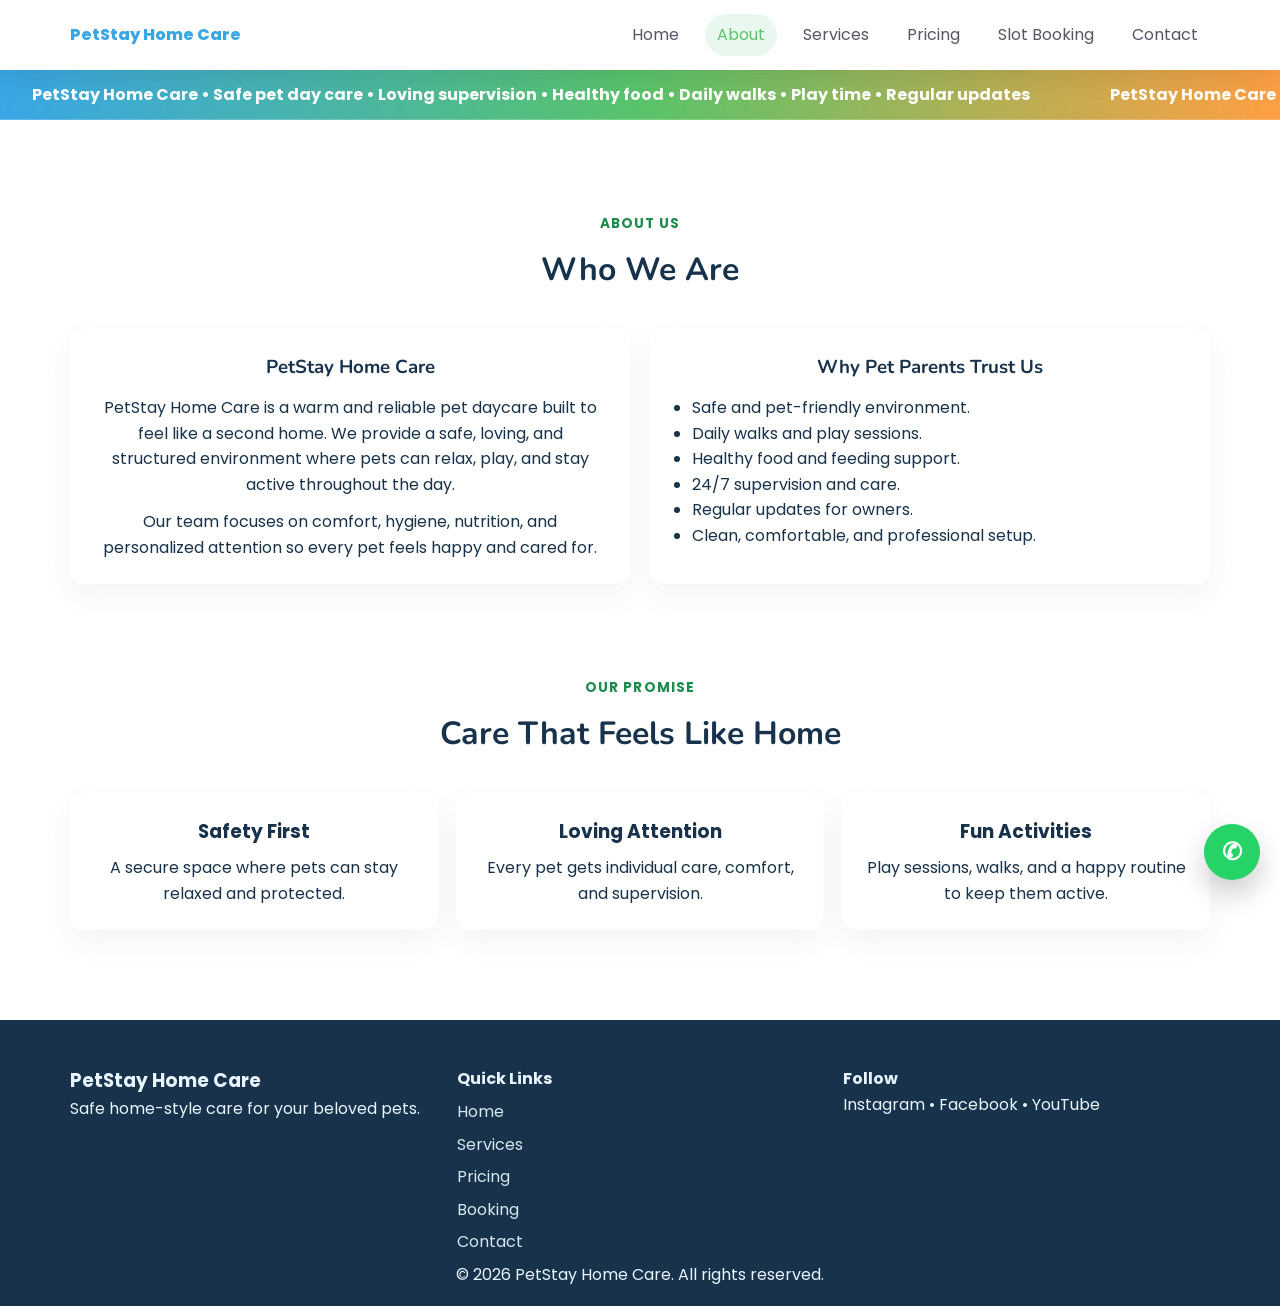
<file: about.html>
<!DOCTYPE html>
<html lang="en">
<head>
  <meta charset="utf-8" />
  <meta name="viewport" content="width=device-width, initial-scale=1" />
  <title>PetStay Home Care — About</title>
  <link rel="stylesheet" href="css/style.css" />
  <link rel="stylesheet" href="css/responsive.css" />
  <link rel="preconnect" href="https://fonts.googleapis.com" />
  <link rel="preconnect" href="https://fonts.gstatic.com" crossorigin />
  <link href="https://fonts.googleapis.com/css2?family=Poppins:wght@300;400;500;600;700&family=Nunito:wght@400;600;700&display=swap" rel="stylesheet" />
</head>
<body>
  <div id="loader" class="loader"><div class="spinner"></div></div>

  <header class="navbar sticky">
    <div class="container nav-wrap">
      <a class="brand" href="index.html">PetStay Home Care</a>
      <button id="menuToggle" class="menu-toggle" aria-label="Toggle navigation" aria-expanded="false">☰</button>
      <nav class="nav-menu" id="navMenu">
        <a href="index.html">Home</a>
        <a href="about.html" class="active">About</a>
        <a href="services.html">Services</a>
        <a href="pricing.html">Pricing</a>
        <a href="booking.html">Slot Booking</a>
        <a href="contact.html">Contact</a>
      </nav>
    </div>
  </header>

  <div class="announcement-bar" role="status" aria-live="polite">
    <div class="announcement-track">
      <span>PetStay Home Care • Safe pet day care • Loving supervision • Healthy food • Daily walks • Play time • Regular updates</span>
      <span>PetStay Home Care • Safe pet day care • Loving supervision • Healthy food • Daily walks • Play time • Regular updates</span>
    </div>
  </div>

  <main class="section">
    <div class="container">
      <div class="section-title reveal">
        <span>About Us</span>
        <h2>Who We Are</h2>
      </div>

      <div class="about-grid">
        <div class="info-card reveal">
          <h3 style="margin-bottom:12px; font-family:'Nunito',sans-serif;">PetStay Home Care</h3>
          <p>PetStay Home Care is a warm and reliable pet daycare built to feel like a second home. We provide a safe, loving, and structured environment where pets can relax, play, and stay active throughout the day.</p>
          <p style="margin-top:12px;">Our team focuses on comfort, hygiene, nutrition, and personalized attention so every pet feels happy and cared for.</p>
        </div>

        <div class="info-card reveal">
          <h3 style="margin-bottom:12px; font-family:'Nunito',sans-serif;">Why Pet Parents Trust Us</h3>
          <ul class="list">
            <li>Safe and pet-friendly environment.</li>
            <li>Daily walks and play sessions.</li>
            <li>Healthy food and feeding support.</li>
            <li>24/7 supervision and care.</li>
            <li>Regular updates for owners.</li>
            <li>Clean, comfortable, and professional setup.</li>
          </ul>
        </div>
      </div>

      <div class="section" style="padding-bottom:0;">
        <div class="section-title reveal">
          <span>Our Promise</span>
          <h2>Care That Feels Like Home</h2>
        </div>

        <div class="card-grid three">
          <div class="feature-card reveal">
            <h3>Safety First</h3>
            <p style="margin-top:8px;">A secure space where pets can stay relaxed and protected.</p>
          </div>
          <div class="feature-card reveal">
            <h3>Loving Attention</h3>
            <p style="margin-top:8px;">Every pet gets individual care, comfort, and supervision.</p>
          </div>
          <div class="feature-card reveal">
            <h3>Fun Activities</h3>
            <p style="margin-top:8px;">Play sessions, walks, and a happy routine to keep them active.</p>
          </div>
        </div>
      </div>
    </div>
    <a
  id="whatsappFloat"
  class="whatsapp-float"
  href="https://wa.me/919959325544?text=Hello%20PetStay%20Home%20Care%2C%20I%20want%20to%20book%20a%20slot%20for%20my%20pet."
  target="_blank"
  rel="noopener noreferrer"
  aria-label="Chat on WhatsApp"
>
  <span class="whatsapp-icon">✆</span>
</a>
  </main>

  <footer class="footer">
    <div class="container footer-grid">
      <div>
        <h3>PetStay Home Care</h3>
        <p>Safe home-style care for your beloved pets.</p>
      </div>
      <div>
        <h4>Quick Links</h4>
        <a href="index.html">Home</a>
        <a href="services.html">Services</a>
        <a href="pricing.html">Pricing</a>
        <a href="booking.html">Booking</a>
        <a href="contact.html">Contact</a>
      </div>
      <div>
        <h4>Follow</h4>
        <p>Instagram • Facebook • YouTube</p>
      </div>
    </div>
    <center><p class="copyright">© 2026 PetStay Home Care. All rights reserved.</p></center>
  </footer>

  <script src="js/script.js"></script>
</body>
</html>
</file>
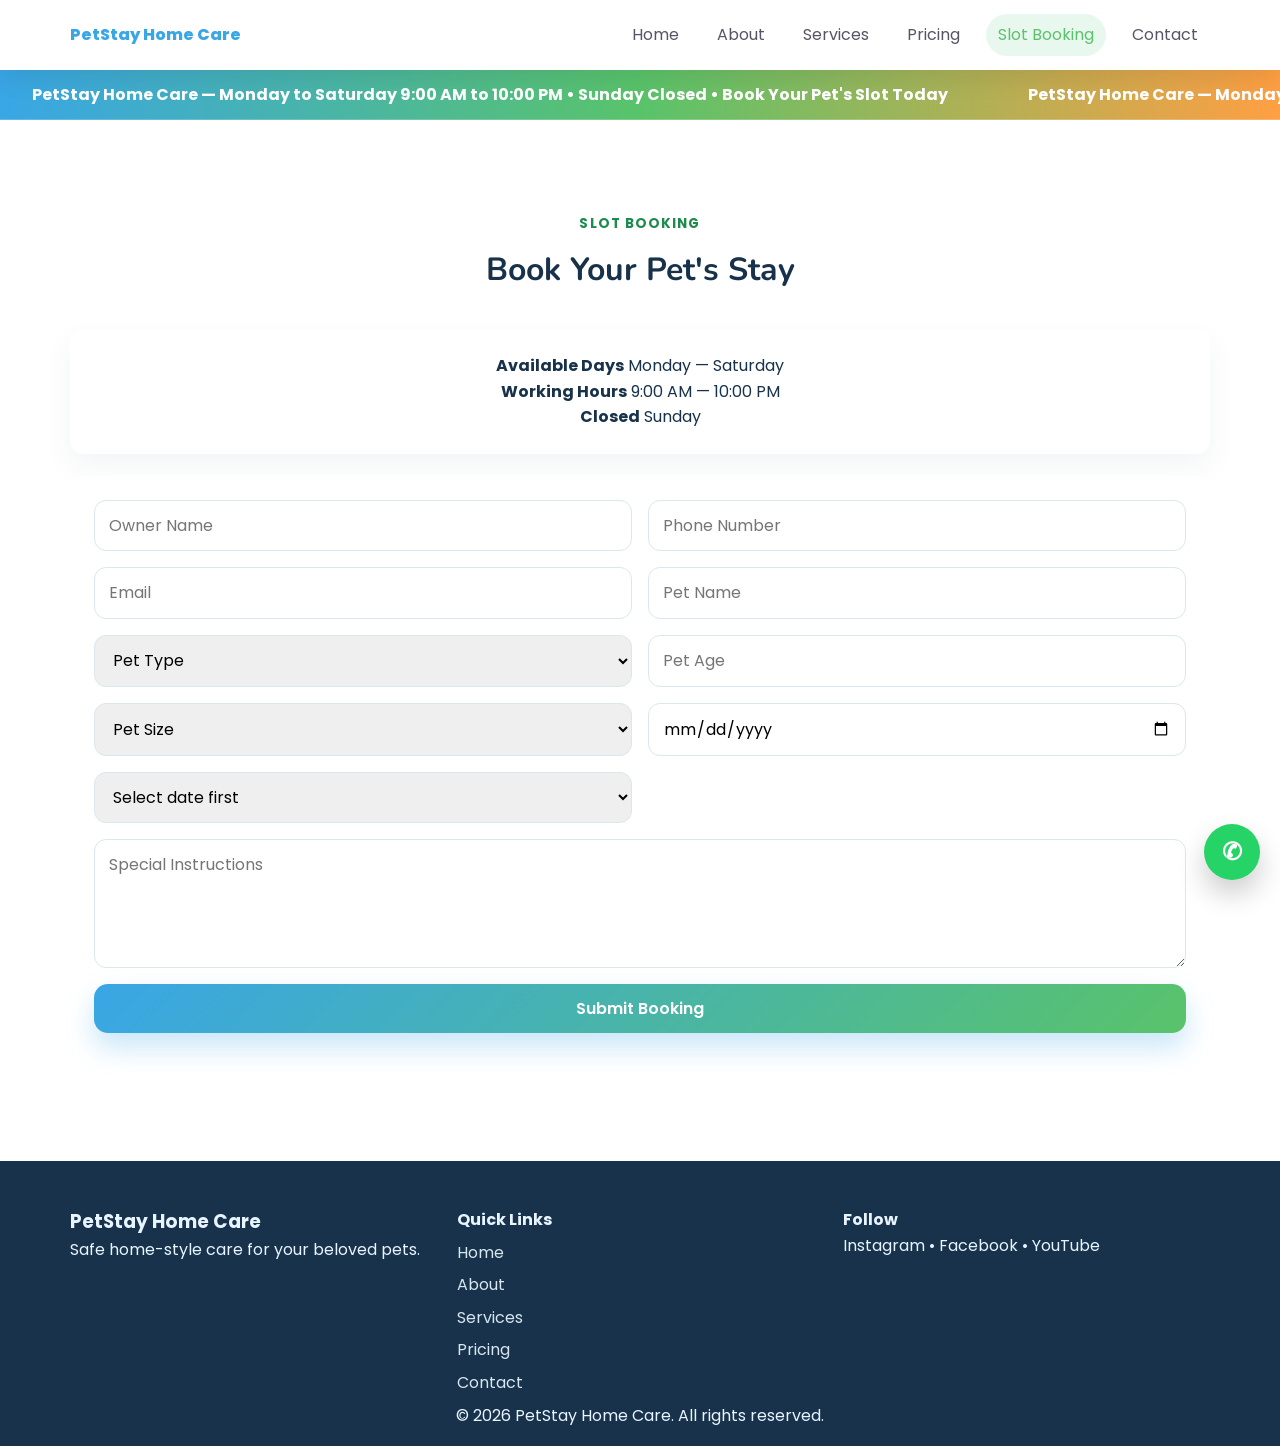
<file: booking.html>
<!DOCTYPE html>
<html lang="en">
<head>
  <meta charset="utf-8" />
  <meta name="viewport" content="width=device-width, initial-scale=1" />
  <title>PetStay Home Care — Slot Booking</title>
  <link rel="stylesheet" href="css/style.css" />
  <link rel="stylesheet" href="css/booking.css" />
  <link rel="stylesheet" href="css/responsive.css" />
  <link rel="preconnect" href="https://fonts.googleapis.com" />
  <link rel="preconnect" href="https://fonts.gstatic.com" crossorigin />
  <link href="https://fonts.googleapis.com/css2?family=Poppins:wght@300;400;500;600;700&family=Nunito:wght@400;600;700&display=swap" rel="stylesheet" />
</head>
<body>
  <div id="loader" class="loader"><div class="spinner"></div></div>

  <header class="navbar sticky">
    <div class="container nav-wrap">
      <a class="brand" href="index.html">PetStay Home Care</a>
      <button id="menuToggle" class="menu-toggle" aria-label="Toggle navigation" aria-expanded="false">☰</button>
      <nav class="nav-menu" id="navMenu">
        <a href="index.html">Home</a>
        <a href="about.html">About</a>
        <a href="services.html">Services</a>
        <a href="pricing.html">Pricing</a>
        <a href="booking.html" class="active">Slot Booking</a>
        <a href="contact.html">Contact</a>
      </nav>
    </div>
  </header>

  <div class="announcement-bar" role="status" aria-live="polite">
    <div class="announcement-track">
      <span>PetStay Home Care — Monday to Saturday 9:00 AM to 10:00 PM • Sunday Closed • Book Your Pet's Slot Today</span>
      <span>PetStay Home Care — Monday to Saturday 9:00 AM to 10:00 PM • Sunday Closed • Book Your Pet's Slot Today</span>
    </div>
  </div>

  <main class="section">
    <div class="container">
      <div class="section-title reveal">
        <span>Slot Booking</span>
        <h2>Book Your Pet's Stay</h2>
      </div>

      <div class="info-card reveal" style="margin-bottom:22px;">
        <p><strong>Available Days</strong> Monday — Saturday</p>
        <p><strong>Working Hours</strong> 9:00 AM — 10:00 PM</p>
        <p><strong>Closed</strong> Sunday</p>
      </div>

      <form id="bookingForm" class="form-grid reveal" action="https://formspree.io/f/xqevbkep" method="POST" novalidate>
        <input type="text" name="ownerName" placeholder="Owner Name" required />
        <input type="tel" name="phoneNumber" placeholder="Phone Number" required />
        <input type="email" name="email" placeholder="Email" required />
        <input type="text" name="petName" placeholder="Pet Name" required />

        <select name="petType" required>
          <option value="">Pet Type</option>
          <option>Dog</option>
          <option>Cat</option>
          <option>Others</option>
        </select>

        <input type="text" name="petAge" placeholder="Pet Age" required />

        <select name="petSize" required>
          <option value="">Pet Size</option>
          <option>Small</option>
          <option>Medium</option>
          <option>Large</option>
        </select>

        <input type="date" id="bookingDate" name="bookingDate" required />

        <select id="timeSlot" name="timeSlot" required>
          <option value="">Select date first</option>
        </select>

        <textarea name="specialInstructions" rows="4" placeholder="Special Instructions"></textarea>
        <button type="submit" class="btn btn-primary full">Submit Booking</button>
      </form>

      <div id="bookingMessage" class="message" aria-live="polite"></div>
    </div>

    <div id="successPopup" class="popup" aria-hidden="true">
      <div class="popup-box">
        <h3>Your slot has been booked successfully!</h3>
        <p style="margin:10px 0 18px;">We've saved your booking details temporarily.</p>
        <button class="btn btn-primary" id="closePopup">Okay</button>
      </div>
    </div>
    <a
  id="whatsappFloat"
  class="whatsapp-float"
  href="https://wa.me/919959325544?text=Hello%20PetStay%20Home%20Care%2C%20I%20want%20to%20book%20a%20slot%20for%20my%20pet."
  target="_blank"
  rel="noopener noreferrer"
  aria-label="Chat on WhatsApp"
>
  <span class="whatsapp-icon">✆</span>
</a>
  </main>

  <footer class="footer">
    <div class="container footer-grid">
      <div>
        <h3>PetStay Home Care</h3>
        <p>Safe home-style care for your beloved pets.</p>
      </div>

      <div>
        <h4>Quick Links</h4>
        <a href="index.html">Home</a>
        <a href="about.html">About</a>
        <a href="services.html">Services</a>
        <a href="pricing.html">Pricing</a>
        <a href="contact.html">Contact</a>
      </div>

      <div>
        <h4>Follow</h4>
        <p>Instagram • Facebook • YouTube</p>
      </div>
    </div>
    <center><p class="copyright">© 2026 PetStay Home Care. All rights reserved.</p></center>
  </footer>

  <script src="js/script.js"></script>
  <script src="js/calendar.js"></script>
  <script src="js/booking.js"></script>
</body>
</html>
</file>
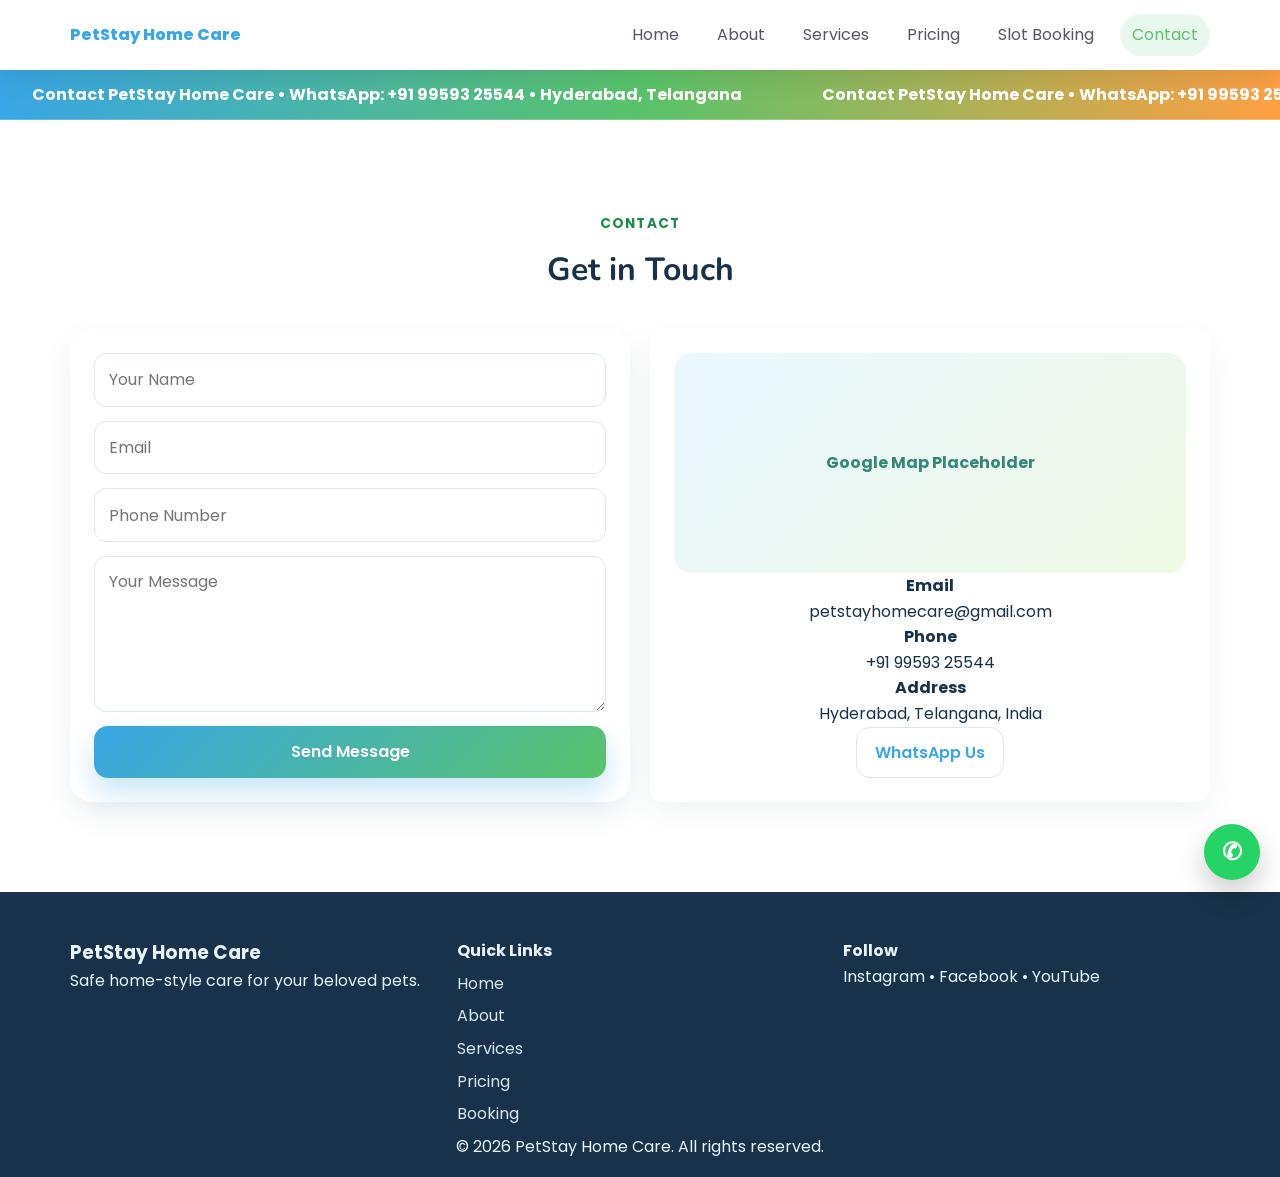
<file: contact.html>
<!DOCTYPE html>
<html lang="en">
<head>
  <meta charset="utf-8" />
  <meta name="viewport" content="width=device-width, initial-scale=1" />
  <title>PetStay Home Care — Contact</title>
  <link rel="stylesheet" href="css/style.css" />
  <link rel="stylesheet" href="css/responsive.css" />
  <link rel="preconnect" href="https://fonts.googleapis.com" />
  <link rel="preconnect" href="https://fonts.gstatic.com" crossorigin />
  <link href="https://fonts.googleapis.com/css2?family=Poppins:wght@300;400;500;600;700&family=Nunito:wght@400;600;700&display=swap" rel="stylesheet" />
</head>
<body>
  <div id="loader" class="loader"><div class="spinner"></div></div>

  <header class="navbar sticky">
    <div class="container nav-wrap">
      <a class="brand" href="index.html">PetStay Home Care</a>
      <button id="menuToggle" class="menu-toggle" aria-label="Toggle navigation" aria-expanded="false">☰</button>
      <nav class="nav-menu" id="navMenu">
        <a href="index.html">Home</a>
        <a href="about.html">About</a>
        <a href="services.html">Services</a>
        <a href="pricing.html">Pricing</a>
        <a href="booking.html">Slot Booking</a>
        <a href="contact.html" class="active">Contact</a>
      </nav>
    </div>
  </header>

  <div class="announcement-bar" role="status" aria-live="polite">
    <div class="announcement-track">
      <span>Contact PetStay Home Care • WhatsApp: +91 99593 25544 • Hyderabad, Telangana</span>
      <span>Contact PetStay Home Care • WhatsApp: +91 99593 25544 • Hyderabad, Telangana</span>
    </div>
  </div>

  <main class="section">
    <div class="container">
      <div class="section-title reveal">
        <span>Contact</span>
        <h2>Get in Touch</h2>
      </div>

      <div class="contact-grid">
        <form class="contact-form reveal" id="contactForm" action="https://formspree.io/f/xjgqrodd" method="POST" novalidate>
          <input type="text" name="name" placeholder="Your Name" required />
          <input type="email" name="email" placeholder="Email" required />
          <input type="tel" name="phone" placeholder="Phone Number" />
          <textarea name="message" rows="5" placeholder="Your Message" required></textarea>
          <button class="btn btn-primary" type="submit">Send Message</button>
        </form>

        <div class="info-card map-card reveal">
          <div class="map-placeholder">Google Map Placeholder</div>
          <p><strong>Email</strong><br/>petstayhomecare@gmail.com</p>
          <p><strong>Phone</strong><br/>+91 99593 25544</p>
          <p><strong>Address</strong><br/>Hyderabad, Telangana, India</p>
          <a class="btn btn-secondary" href="https://wa.me/919959325544" target="_blank" rel="noopener">WhatsApp Us</a>
        </div>
      </div>
    </div>
    <a
  id="whatsappFloat"
  class="whatsapp-float"
  href="https://wa.me/919959325544?text=Hello%20PetStay%20Home%20Care%2C%20I%20want%20to%20book%20a%20slot%20for%20my%20pet."
  target="_blank"
  rel="noopener noreferrer"
  aria-label="Chat on WhatsApp"
>
  <span class="whatsapp-icon">✆</span>
</a>
  </main>

  <footer class="footer">
    <div class="container footer-grid">
      <div>
        <h3>PetStay Home Care</h3>
        <p>Safe home-style care for your beloved pets.</p>
      </div>

      <div>
        <h4>Quick Links</h4>
        <a href="index.html">Home</a>
        <a href="about.html">About</a>
        <a href="services.html">Services</a>
        <a href="pricing.html">Pricing</a>
        <a href="booking.html">Booking</a>
      </div>

      <div>
        <h4>Follow</h4>
        <p>Instagram • Facebook • YouTube</p>
      </div>
    </div>
    <center><p class="copyright">© 2026 PetStay Home Care. All rights reserved.</p></center>
  </footer>

  <script src="js/script.js"></script>
</body>
</html>
</file>
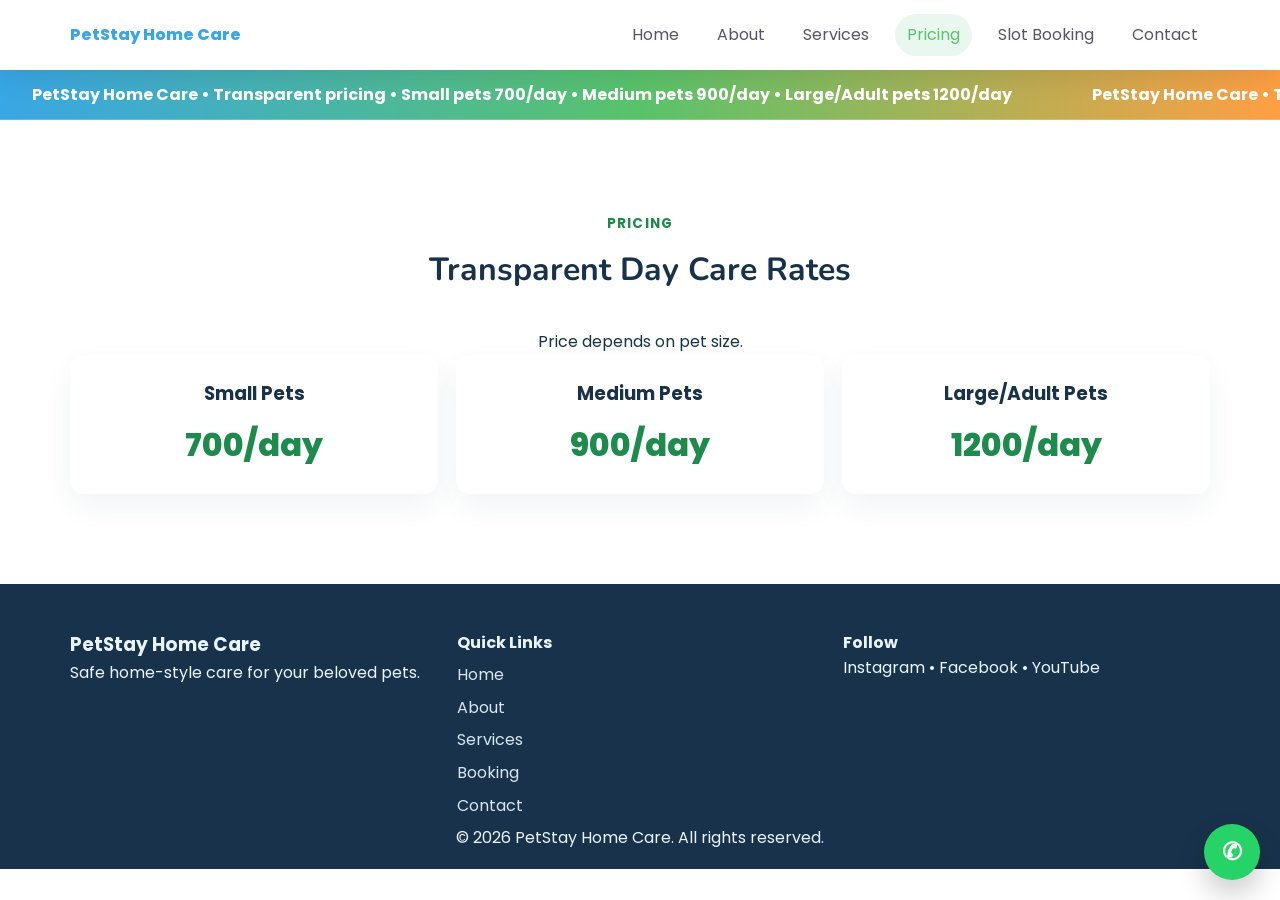
<file: pricing.html>
<!DOCTYPE html>
<html lang="en">
<head>
  <meta charset="utf-8" />
  <meta name="viewport" content="width=device-width, initial-scale=1" />
  <title>PetStay Home Care — Pricing</title>
  <link rel="stylesheet" href="css/style.css" />
  <link rel="stylesheet" href="css/responsive.css" />
  <link rel="preconnect" href="https://fonts.googleapis.com" />
  <link rel="preconnect" href="https://fonts.gstatic.com" crossorigin />
  <link href="https://fonts.googleapis.com/css2?family=Poppins:wght@300;400;500;600;700&family=Nunito:wght@400;600;700&display=swap" rel="stylesheet" />
</head>
<body>
  <div id="loader" class="loader"><div class="spinner"></div></div>

  <header class="navbar sticky">
    <div class="container nav-wrap">
      <a class="brand" href="index.html">PetStay Home Care</a>
      <button id="menuToggle" class="menu-toggle" aria-label="Toggle navigation" aria-expanded="false">☰</button>
      <nav class="nav-menu" id="navMenu">
        <a href="index.html">Home</a>
        <a href="about.html">About</a>
        <a href="services.html">Services</a>
        <a href="pricing.html" class="active">Pricing</a>
        <a href="booking.html">Slot Booking</a>
        <a href="contact.html">Contact</a>
      </nav>
    </div>
  </header>

  <div class="announcement-bar" role="status" aria-live="polite">
    <div class="announcement-track">
      <span>PetStay Home Care • Transparent pricing • Small pets 700/day • Medium pets 900/day • Large/Adult pets 1200/day</span>
      <span>PetStay Home Care • Transparent pricing • Small pets 700/day • Medium pets 900/day • Large/Adult pets 1200/day</span>
    </div>
  </div>

  <main class="section">
    <div class="container">
      <div class="section-title reveal">
        <span>Pricing</span>
        <h2>Transparent Day Care Rates</h2>
      </div>

      <p class="center-text">Price depends on pet size.</p>

      <div class="card-grid three pricing-grid">
        <div class="price-card reveal">
          <h3>Small Pets</h3>
          <p class="price">700/day</p>
        </div>
        <div class="price-card reveal">
          <h3>Medium Pets</h3>
          <p class="price">900/day</p>
        </div>
        <div class="price-card reveal">
          <h3>Large/Adult Pets</h3>
          <p class="price">1200/day</p>
        </div>
      </div>
    </div>
    <a
  id="whatsappFloat"
  class="whatsapp-float"
  href="https://wa.me/919959325544?text=Hello%20PetStay%20Home%20Care%2C%20I%20want%20to%20book%20a%20slot%20for%20my%20pet."
  target="_blank"
  rel="noopener noreferrer"
  aria-label="Chat on WhatsApp"
>
  <span class="whatsapp-icon">✆</span>
</a>
  </main>

  <footer class="footer">
    <div class="container footer-grid">
      <div>
        <h3>PetStay Home Care</h3>
        <p>Safe home-style care for your beloved pets.</p>
      </div>
      <div>
        <h4>Quick Links</h4>
        <a href="index.html">Home</a>
        <a href="about.html">About</a>
        <a href="services.html">Services</a>
        <a href="booking.html">Booking</a>
        <a href="contact.html">Contact</a>
      </div>
      <div>
        <h4>Follow</h4>
        <p>Instagram • Facebook • YouTube</p>
      </div>
    </div>
    <center><p class="copyright">© 2026 PetStay Home Care. All rights reserved.</p></center>
  </footer>

  <script src="js/script.js"></script>
</body>
</html>
</file>
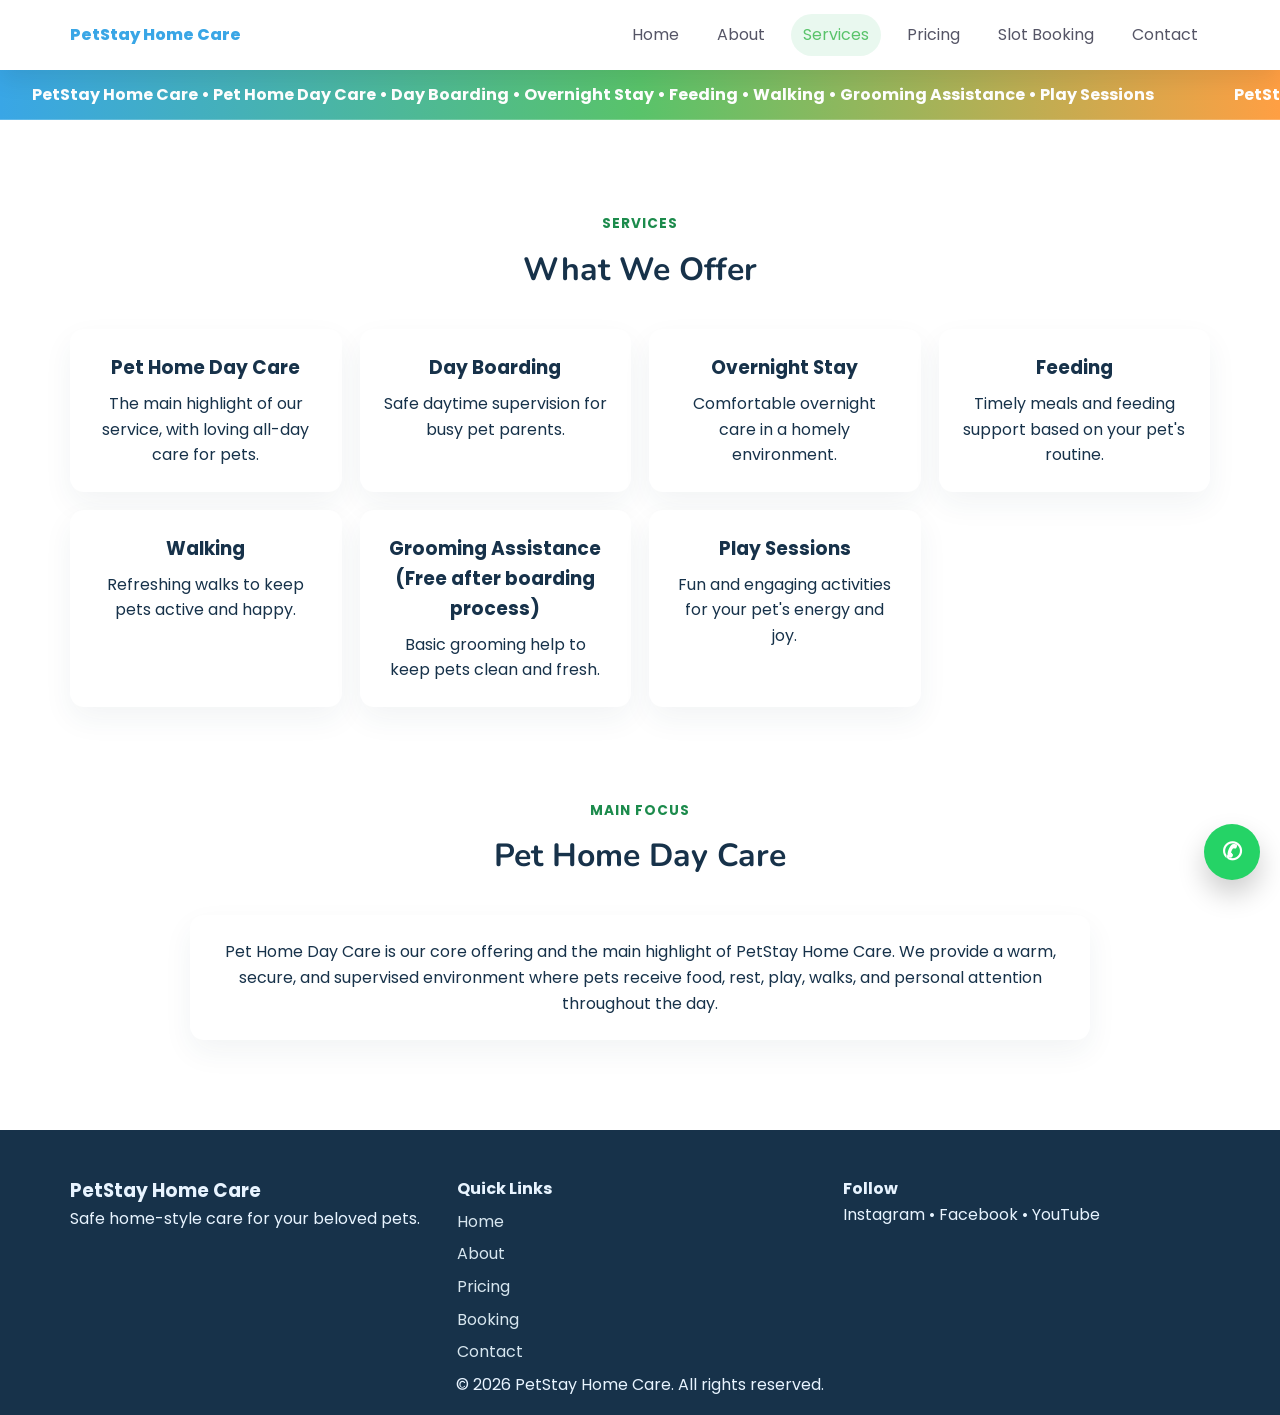
<file: services.html>
<!DOCTYPE html>
<html lang="en">
<head>
  <meta charset="utf-8" />
  <meta name="viewport" content="width=device-width, initial-scale=1" />
  <title>PetStay Home Care — Services</title>
  <link rel="stylesheet" href="css/style.css" />
  <link rel="stylesheet" href="css/responsive.css" />
  <link rel="preconnect" href="https://fonts.googleapis.com" />
  <link rel="preconnect" href="https://fonts.gstatic.com" crossorigin />
  <link href="https://fonts.googleapis.com/css2?family=Poppins:wght@300;400;500;600;700&family=Nunito:wght@400;600;700&display=swap" rel="stylesheet" />
</head>
<body>
  <div id="loader" class="loader"><div class="spinner"></div></div>

  <header class="navbar sticky">
    <div class="container nav-wrap">
      <a class="brand" href="index.html">PetStay Home Care</a>
      <button id="menuToggle" class="menu-toggle" aria-label="Toggle navigation" aria-expanded="false">☰</button>
      <nav class="nav-menu" id="navMenu">
        <a href="index.html">Home</a>
        <a href="about.html">About</a>
        <a href="services.html" class="active">Services</a>
        <a href="pricing.html">Pricing</a>
        <a href="booking.html">Slot Booking</a>
        <a href="contact.html">Contact</a>
      </nav>
    </div>
  </header>

  <div class="announcement-bar" role="status" aria-live="polite">
    <div class="announcement-track">
      <span>PetStay Home Care • Pet Home Day Care • Day Boarding • Overnight Stay • Feeding • Walking • Grooming Assistance • Play Sessions</span>
      <span>PetStay Home Care • Pet Home Day Care • Day Boarding • Overnight Stay • Feeding • Walking • Grooming Assistance • Play Sessions</span>
    </div>
  </div>

  <main class="section">
    <div class="container">
      <div class="section-title reveal">
        <span>Services</span>
        <h2>What We Offer</h2>
      </div>

      <div class="card-grid three">
        <div class="feature-card reveal"><h3>Pet Home Day Care</h3><p style="margin-top:8px;">The main highlight of our service, with loving all-day care for pets.</p></div>
        <div class="feature-card reveal"><h3>Day Boarding</h3><p style="margin-top:8px;">Safe daytime supervision for busy pet parents.</p></div>
        <div class="feature-card reveal"><h3>Overnight Stay</h3><p style="margin-top:8px;">Comfortable overnight care in a homely environment.</p></div>
        <div class="feature-card reveal"><h3>Feeding</h3><p style="margin-top:8px;">Timely meals and feeding support based on your pet's routine.</p></div>
        <div class="feature-card reveal"><h3>Walking</h3><p style="margin-top:8px;">Refreshing walks to keep pets active and happy.</p></div>
        <div class="feature-card reveal"><h3>Grooming Assistance (Free after boarding process)</h3><p style="margin-top:8px;">Basic grooming help to keep pets clean and fresh.</p></div>
        <div class="feature-card reveal"><h3>Play Sessions</h3><p style="margin-top:8px;">Fun and engaging activities for your pet's energy and joy.</p></div>
      </div>

      <div class="section" style="padding-bottom:0;">
        <div class="section-title reveal">
          <span>Main Focus</span>
          <h2>Pet Home Day Care</h2>
        </div>

        <div class="info-card reveal" style="max-width:900px; margin:auto;">
          <p>Pet Home Day Care is our core offering and the main highlight of PetStay Home Care. We provide a warm, secure, and supervised environment where pets receive food, rest, play, walks, and personal attention throughout the day.</p>
        </div>
      </div>
    </div>
    <a
  id="whatsappFloat"
  class="whatsapp-float"
  href="https://wa.me/919959325544?text=Hello%20PetStay%20Home%20Care%2C%20I%20want%20to%20book%20a%20slot%20for%20my%20pet."
  target="_blank"
  rel="noopener noreferrer"
  aria-label="Chat on WhatsApp"
>
  <span class="whatsapp-icon">✆</span>
</a>
  </main>

  <footer class="footer">
    <div class="container footer-grid">
      <div>
        <h3>PetStay Home Care</h3>
        <p>Safe home-style care for your beloved pets.</p>
      </div>
      <div>
        <h4>Quick Links</h4>
        <a href="index.html">Home</a>
        <a href="about.html">About</a>
        <a href="pricing.html">Pricing</a>
        <a href="booking.html">Booking</a>
        <a href="contact.html">Contact</a>
      </div>
      <div>
        <h4>Follow</h4>
        <p>Instagram • Facebook • YouTube</p>
      </div>
    </div>
    <center><p class="copyright">© 2026 PetStay Home Care. All rights reserved.</p></center>
  </footer>

  <script src="js/script.js"></script>
</body>
</html>
</file>
<file: css/style.css>
:root{
  --brand-1:#39a6e6;
  --brand-2:#59c36a;
  --accent:#ff9f43;
  --muted:#556;
  --bg:#ffffff;
  --card:#ffffff;
  --text:#17324a;
  --glass:rgba(255,255,255,0.92);
}

*{box-sizing:border-box;margin:0;padding:0}
html{scroll-behavior:smooth}
body{font-family:"Poppins",sans-serif;background:var(--bg);color:var(--text);line-height:1.6;overflow-x:hidden}
img{max-width:100%;display:block}
a{text-decoration:none;color:inherit}
button,input,select,textarea{font:inherit}

.container{width:92%;max-width:1140px;margin:0 auto}
.section{padding:90px 0}

.navbar{position:sticky;top:0;z-index:1000;background:var(--glass);backdrop-filter:blur(10px);box-shadow:0 6px 24px rgba(0,0,0,.06)}
.nav-wrap{display:flex;align-items:center;justify-content:space-between;padding:14px 0;position:relative}
.brand{font-weight:800;color:var(--brand-1)}
.nav-menu{display:flex;gap:14px;align-items:center}
.nav-menu a{padding:8px 12px;border-radius:999px;color:var(--muted);transition:all .25s}
.nav-menu a.active,.nav-menu a:hover{background:#e9f8ef;color:var(--brand-2)}
.menu-toggle{display:none;border:none;background:transparent;font-size:1.6rem;cursor:pointer;color:var(--text)}

.announcement-bar{background:linear-gradient(90deg,var(--brand-1),var(--brand-2),var(--accent));color:#fff;overflow:hidden;border-bottom:1px solid rgba(255,255,255,.2)}
.announcement-track{display:inline-flex;gap:3rem;padding:12px 0;font-weight:700;white-space:nowrap;animation:marqueeScroll 22s linear infinite}
.announcement-track span{padding-left:2rem}
@keyframes marqueeScroll{0%{transform:translateX(0)}100%{transform:translateX(-50%)}}

.loader{position:fixed;inset:0;display:grid;place-items:center;background:var(--bg);z-index:2000;transition:opacity .4s}
.loader.hide{opacity:0;visibility:hidden;pointer-events:none}
.spinner{width:54px;height:54px;border:6px solid #dff4e7;border-top-color:var(--brand-1);border-radius:50%;animation:spin 1s linear infinite}
@keyframes spin{to{transform:rotate(360deg)}}

.hero-grid{display:grid;grid-template-columns:1.1fr .9fr;gap:32px;align-items:center}
.badge{display:inline-block;background:#fff3e8;color:#d97706;padding:8px 14px;border-radius:999px;font-size:.9rem;font-weight:600}
.hero h1{font-size:clamp(2.3rem,5vw,4.3rem);line-height:1.08;margin:16px 0;font-family:"Nunito",sans-serif;color:var(--text)}
.hero p{font-size:1.05rem;max-width:560px;color:#556}
.hero-actions{display:flex;gap:14px;margin-top:24px;flex-wrap:wrap}
.hero-image img{width:100%;border-radius:22px;box-shadow:0 12px 30px rgba(29,62,86,.08)}

.btn{display:inline-flex;align-items:center;justify-content:center;padding:12px 18px;border-radius:14px;font-weight:600;border:none;cursor:pointer}
.btn-primary{background:linear-gradient(135deg,var(--brand-1),var(--brand-2));color:#fff;box-shadow:0 14px 28px rgba(57,166,230,.28)}
.btn-secondary{background:#fff;border:1px solid #d9e7ef;color:var(--brand-1)}

.feature-grid,.card-grid,.gallery-grid{display:grid;gap:18px}
.feature-grid{grid-template-columns:repeat(auto-fit,minmax(170px,1fr))}
.feature-card,.info-card,.price-card{background:var(--card);padding:24px;text-align:center;border-radius:14px;box-shadow:0 12px 30px rgba(29,62,86,.06)}
.gallery-grid{grid-template-columns:repeat(auto-fit,minmax(220px,1fr))}
.gallery-item{aspect-ratio:1/1;object-fit:cover;border-radius:14px}

.section-title{text-align:center;margin-bottom:34px}
.section-title span{color:#1c8b4c;font-weight:700;text-transform:uppercase;font-size:.85rem;letter-spacing:.08em}
.section-title h2{font-size:2rem;margin-top:8px;font-family:"Nunito",sans-serif;color:var(--text)}

.faq-list{display:grid;gap:14px}
.faq-item{background:var(--card);padding:18px;border-radius:12px}
.faq-item summary{cursor:pointer;font-weight:600}

.footer{background:#17324a;color:#e8f4ff;padding:46px 0 18px}
.footer-grid{display:grid;grid-template-columns:repeat(auto-fit,minmax(200px,1fr));gap:20px}
.footer a{display:block;color:#d7e6ef;margin:7px 0}

.back-to-top{position:fixed;right:20px;bottom:20px;width:46px;height:46px;border:none;border-radius:50%;background:var(--brand-2);color:#fff;box-shadow:0 12px 24px rgba(0,0,0,.18);opacity:0;pointer-events:none;transition:.3s;z-index:1500}
.back-to-top.show{opacity:1;pointer-events:auto}

.reveal{opacity:0;transform:translateY(24px);transition:all .7s ease}
.reveal.visible{opacity:1;transform:none}

.form-grid{display:grid;gap:14px;background:var(--card);padding:24px;border-radius:14px}
.form-grid input,.form-grid select,.form-grid textarea,.contact-form input,.contact-form select,.contact-form textarea{width:100%;padding:12px 14px;border-radius:12px;border:1px solid #dbe7ef;font:inherit;outline:none}
.form-grid input:focus,.form-grid select:focus,.form-grid textarea:focus,.contact-form input:focus,.contact-form select:focus,.contact-form textarea:focus{box-shadow:0 0 0 3px rgba(57,166,230,.12);border-color:var(--brand-1)}
.message{margin-top:14px;font-weight:600;color:var(--brand-1)}

.center-text{text-align:center}
.three{grid-template-columns:repeat(auto-fit,minmax(240px,1fr))}
.price{font-size:2rem;font-weight:800;color:#1c8b4c;margin-top:10px}

.list{padding-left:18px;text-align:left}
.map-placeholder{background:linear-gradient(135deg,#eaf7ff,#effae6);height:220px;border-radius:18px;display:grid;place-items:center;font-weight:700;color:#387}
.contact-grid,.about-grid{display:grid;grid-template-columns:1fr 1fr;gap:20px}
.contact-form{display:grid;gap:14px;background:#fff;padding:24px;border-radius:22px;box-shadow:0 12px 30px rgba(29,62,86,.08)}
textarea{resize:vertical;min-height:120px}
.full{width:100%}

.popup{position:fixed;inset:0;background:rgba(13,33,44,.45);display:none;place-items:center;z-index:3000;padding:20px}
.popup.show{display:grid}
.popup-box{background:#fff;padding:28px;border-radius:20px;text-align:center;max-width:420px;width:92%}

.sticky{box-shadow:0 10px 24px rgba(0,0,0,.08)}

.whatsapp-float{
  position:fixed;
  right:20px;
  bottom:20px;
  width:56px;
  height:56px;
  border-radius:50%;
  background:#25d366;
  color:#fff;
  display:grid;
  place-items:center;
  box-shadow:0 14px 28px rgba(0,0,0,.2);
  z-index:1500;
  transition:.3s ease;
  text-decoration:none;
}

.whatsapp-float:hover{
  transform:translateY(-3px) scale(1.04);
  box-shadow:0 18px 34px rgba(0,0,0,.24);
}

.whatsapp-icon{
  font-size:1.5rem;
  line-height:1;
  font-weight:700;
}

@media (prefers-reduced-motion: reduce){
  .whatsapp-float{
    transition:none;
  }
}

@media (prefers-reduced-motion: reduce){
  .announcement-track{animation:none;white-space:normal}
  .reveal{transition:none}
  *{animation-duration:0.01ms!important;animation-iteration-count:1!important;transition-duration:0.01ms!important;scroll-behavior:auto!important}
}
</file>
<file: css/responsive.css>
@media (max-width:900px){
  .hero-grid,.contact-grid,.about-grid{grid-template-columns:1fr}
  .nav-menu{position:absolute;top:100%;left:0;right:0;background:#fff;flex-direction:column;align-items:flex-start;padding:16px;display:none;border-top:1px solid #eef3f7;box-shadow:0 12px 28px rgba(0,0,0,.08);z-index:999}
  .nav-menu.show{display:flex}
  .menu-toggle{display:block}
  .form-grid{grid-template-columns:1fr}
}

@media (max-width:600px){
  .section{padding:70px 0}
  .hero h1{font-size:2.1rem}
  .btn{width:100%}
  .hero-actions{flex-direction:column}
  .section-title h2{font-size:1.6rem}
  .announcement-track{font-size:.9rem}
}
</file>
<file: css/booking.css>
.form-grid{grid-template-columns:repeat(2,minmax(0,1fr));gap:16px}
.form-grid textarea,.form-grid button,.form-grid .full{grid-column:1/-1}
.form-grid input[type="date"]{appearance:none}
.form-grid button{cursor:pointer}

@media (max-width:600px){
  .form-grid{grid-template-columns:1fr}
  .form-grid textarea,.form-grid button,.form-grid .full{grid-column:auto}
}
</file>
